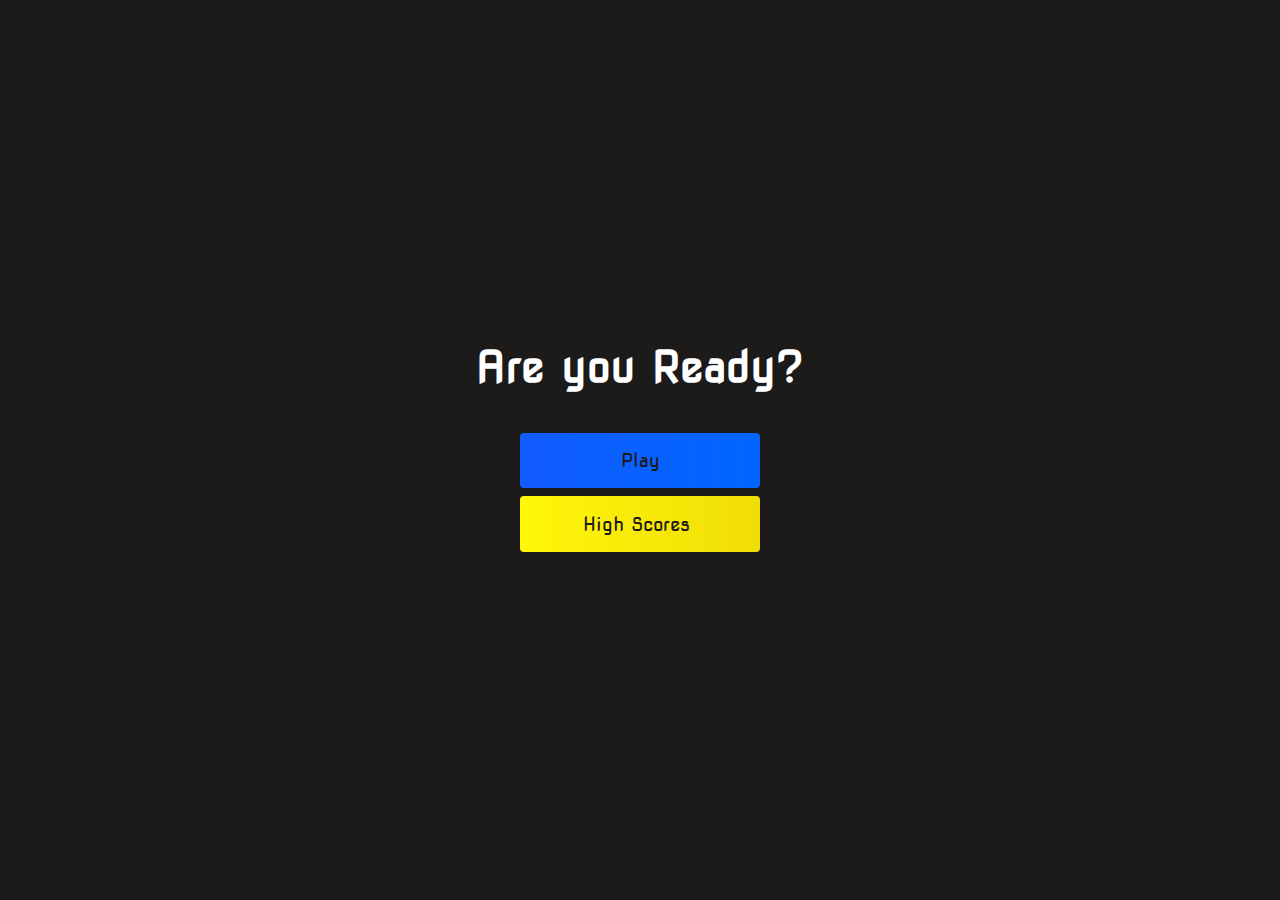
<file: index.html>
<!DOCTYPE html>
<html lang="en">
<head>
    <meta charset="UTF-8">
    <meta http-equiv="X-UA-Compatible" content="IE=edge">
    <meta name="viewport" content="width=device-width, initial-scale=1.0">
    <title>Tech Quiz</title>
    <link rel="stylesheet" href="style.css">
    <link rel="stylesheet" href="https://pro.fontawesome.com/releases/v5.10.0/css/all.css" integrity="sha384-AYmEC3Yw5cVb3ZcuHtOA93w35dYTsvhLPVnYs9eStHfGJvOvKxVfELGroGkvsg+p" crossorigin="anonymous"/>
</head>
<body>
    <div class="container">
        <div id="home" class="flex-column flex-center">
            <h1>Are you Ready?</h1>
            <a href="/game.html" class="btn">Play</a>
            <a href="/highscores.html" id="highscore-btn" class="btn">High Scores<i class="fas fa-crown"></i></a>
        </div>
    </div>
</body>
</html>
</file>
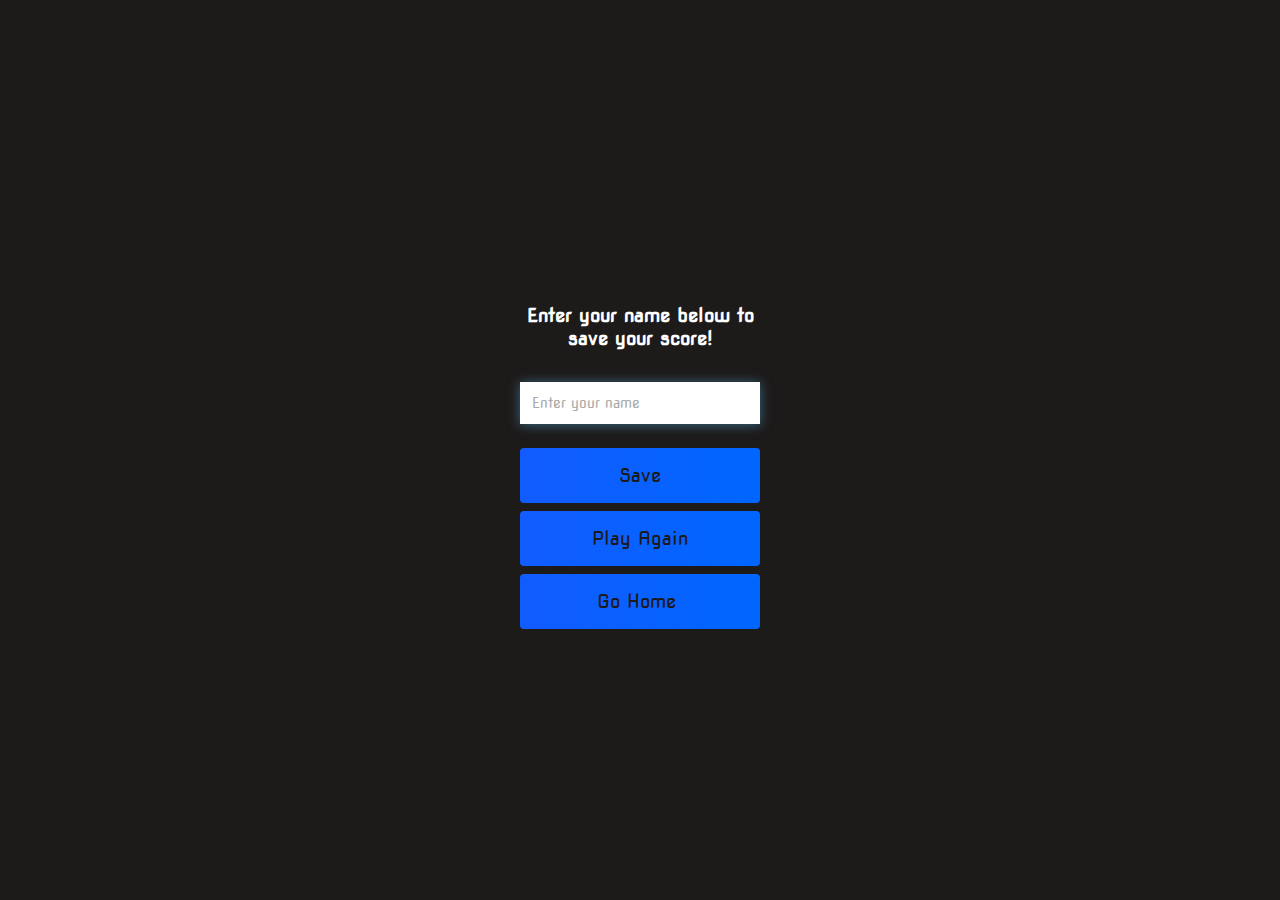
<file: end.html>
<!DOCTYPE html>
<html lang="en">
<head>
    <meta charset="UTF-8">
    <meta http-equiv="X-UA-Compatible" content="IE=edge">
    <meta name="viewport" content="width=device-width, initial-scale=1.0">
    <title>Document</title>
    <link rel="stylesheet" href="style.css">
    <link rel="stylesheet" href="https://pro.fontawesome.com/releases/v5.10.0/css/all.css" integrity="sha384-AYmEC3Yw5cVb3ZcuHtOA93w35dYTsvhLPVnYs9eStHfGJvOvKxVfELGroGkvsg+p" crossorigin="anonymous" />
</head>
<body>
    <div class="container">
        <div id="end" class="flex-center flex-column">
            <h1 id="finalScore">0</h1>
            <form class="end-form-container">
                <h2 id="end-text">Enter your name below to save your score!</h2>
                <input type="text" name="name" id="username" placeholder="Enter your name">
                <button class="btn" id="saveScoreBtn" type="submit" onclick="saveHighScore(event)" disabled>Save</button>
            </form>
            <a href="/game.html" class="btn">Play Again</a>
            <a href="/index.html" class="btn">Go Home<i class="fas fa-home"></i></a>
        </div>
    </div>
    <script src="end.js"></script>
</body>
</html>
</file>
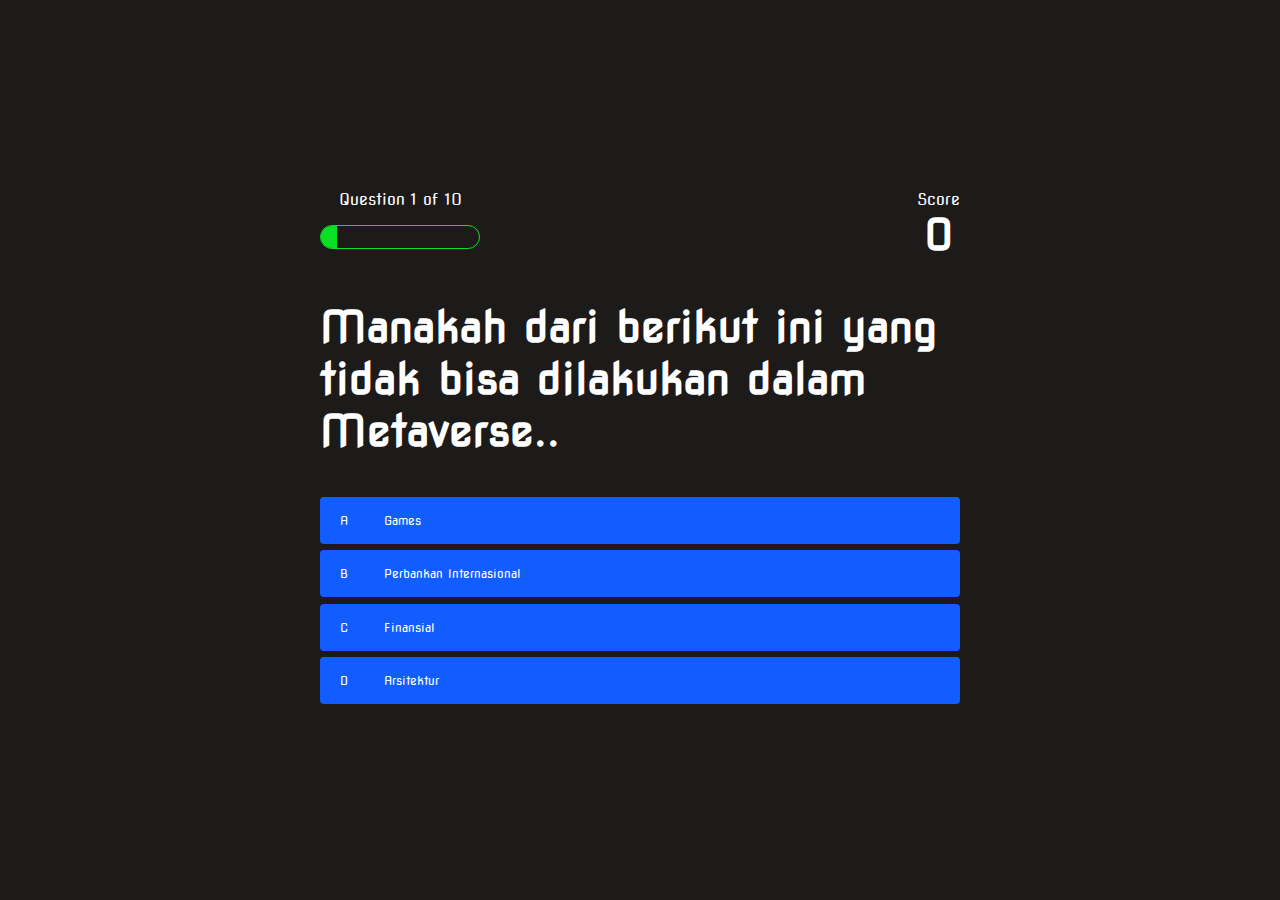
<file: game.html>
<!DOCTYPE html>
<html lang="en">
<head>
    <meta charset="UTF-8">
    <meta name="viewport" content="width=device-width, initial-scale=1.0">
    <title>Tech Quiz</title>
    <link rel="stylesheet" href="style.css">
    <link rel="stylesheet" href="game.css">
</head>
<body>
    <div class="container">
        <div id="game" class="justify-center flex-column">
            <div id="hud">
                <div class="hud-item">
                    <p id="progressText" class="hud-prefix">
                        Question
                    </p>
                    <div id="progressBar">
                        <div id="progressBarFull"></div>
                    </div>
                </div>
                <div class="hud-item">
                    <p class="hud-prefix">
                        Score
                    </p>
                    <h1 class="hud-main-text" id="score">
                        0
                    </h1>
                </div>
            </div>
            <h1 id="question">What is the answer to this question</h1>
            <div class="choice-container">
                <p class="choice-prefix">A</p>
                <p class="choice-text" data-number="1">Choice</p>
            </div>
            <div class="choice-container">
                <p class="choice-prefix">B</p>
                <p class="choice-text" data-number="2">Choice 2</p>
            </div>
            <div class="choice-container">
                <p class="choice-prefix">C</p>
                <p class="choice-text" data-number="3">Choice 3</p>
            </div>
            <div class="choice-container">
                <p class="choice-prefix">D</p>
                <p class="choice-text" data-number="4">Choice 4</p>
            </div>
        </div>
    </div>
    <script src="game.js"></script>
</body>
</html>
</file>
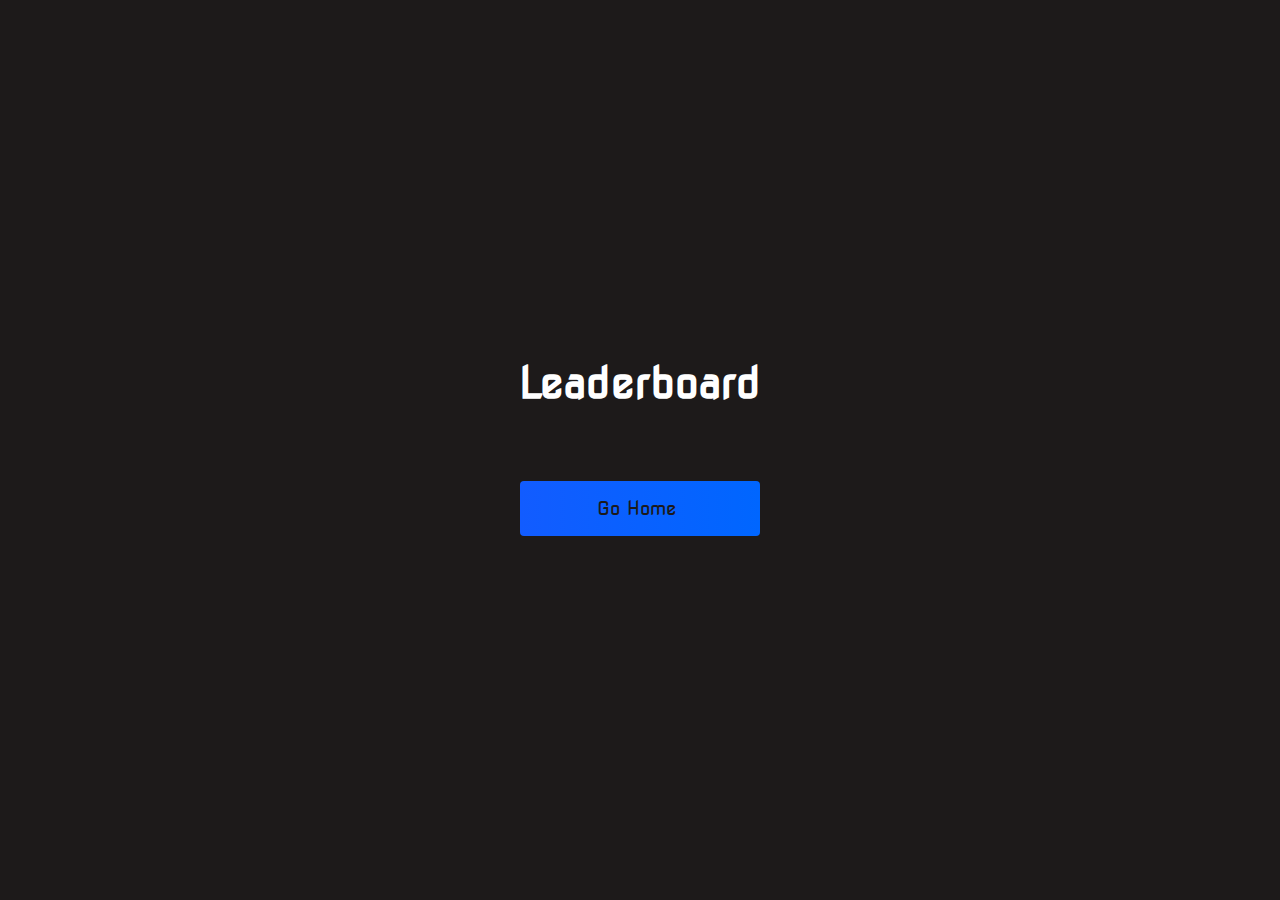
<file: highscores.html>
<!DOCTYPE html>
<html lang="en">
<head>
    <meta charset="UTF-8">
    <meta http-equiv="X-UA-Compatible" content="IE=edge">
    <meta name="viewport" content="width=device-width, initial-scale=1.0">
    <title>Tech Quiz</title>
    <link rel="stylesheet" href="style.css">
    <link rel="stylesheet" href="highscores.css">
    <link rel="stylesheet" href="https://pro.fontawesome.com/releases/v5.10.0/css/all.css" integrity="sha384-AYmEC3Yw5cVb3ZcuHtOA93w35dYTsvhLPVnYs9eStHfGJvOvKxVfELGroGkvsg+p" crossorigin="anonymous" />
</head>
<body>
    <div class="container">
        <div id="highScores" class="flex-center flex-column">
            <h1 id="finalScore">Leaderboard</h1>
            <ul id="highScoresList"></ul>
            <a href="/" class="btn">Go Home<i class="fas fa-home"></i></a>
        </div>
    </div>
    <script src="highscores.js"></script>
</body>
</html>
</file>
<file: style.css>
@import url('https://fonts.googleapis.com/css2?family=Nova+Square&display=swap');

:root {
    background-color: rgb(29, 26, 26)
}
* {
    box-sizing: border-box;
    margin: 0;
    padding: 0;
    font-size: 50%;
    font-family: 'Nova Square', cursive;
}

@media screen and (max-width: 576px){
    * {
        font-size: 40%;
        font-family: 'Nova Square', cursive;
    }
}
@media screen and (min-width: 768px){
    * {
        font-size: 50%;
        font-family: 'Nova Square', cursive;
    }
}

h1 {
    font-size: 5.4rem;
    color: #fff;
    margin-bottom: 5rem;
}
h2 {
    font-size: 4.2rem;
    margin-bottom: 4rem;

}
.container {
    width: 100vw;
    height: 100vh;
    display: flex;
    justify-content: center;
    align-items: center;
    max-width: 80rem;
    margin: 0 auto;
    padding: 2rem;
}

.flex-column {
    display: flex;
    flex-direction: column;
}

.flex-center {
    justify-content: center;
    align-items: center;
}

.justify-center {
    justify-content: center;
}

.text-center {
    text-align: center;
}

.hidden {
    display: none;
}

.btn {
    font-size: 2.4rem;
    padding: 2rem 0;
    width: 30rem;
    text-align: center;
    margin-bottom: 1rem;
    text-decoration: none;
    color: rgb(28, 26, 26);
    background: linear-gradient(90deg, rgb(18, 92, 255) 0%, rgb(0, 102, 255) 100%);
    border-radius: 4px;
}

.btn:hover {
    cursor: pointer;
    box-shadow: 0 0.4rem 1.4rem 0 rgba(8, 114, 244, 0.6);
    transition: transform 150ms;
    transform: scale(1.03);
}

.btn[disabled]:hover {
    cursor: not-allowed;
    box-shadow: none;
    transform: none;
}

#highscore-btn {
    background: linear-gradient(90deg, rgb(255, 247, 9) 0%, rgb(240, 221, 6) 100%);
}

#highscore-btn:hover {
    box-shadow: 0 0.4rem 1.4rem 0 rgba(255,255,0,0.5)
}

.fa-crown {
    font-size: 2.5rem;
    margin-left: 1rem;
}

/* End Page CSS */
.end-form-container {
    width: 100%;
    display: flex;
    flex-direction: column;
    align-items: center;
    max-width: 30rem;
}

input {
    margin-bottom: 1rem;
    width: 20rem;
    padding: 1.5rem;
    font-size: 1.8rem;
    border: none;
    box-shadow: 0 0.1rem 1.4rem 0 rgba(86, 185, 235, 0.5);
}

input::placeholder {
    color: #aaa;
}

#username {
    margin-bottom: 3rem;
    width: 100%;
    outline: none;
}

#end-text {
    font-size: 2.4rem;
    color: #fff;
    text-align: center;
}

#saveScoreBtn {
    border: none;
}

.fa-home {
    margin-left: 1rem;
    font-size: 2rem;
    color: rgb(28, 26, 26)
}
</file>
<file: game.css>
body {
    color: #fff;
}

.choice-container {
    display: flex;
    margin-bottom: 0.8rem;
    width: 100%;
    border-radius: 4px;
    background: rgb(18, 93, 255);
    font-size: 3rem;
    min-width: 80rem;
}

.choice-container:hover {
    cursor: pointer;
    box-shadow: 0 0.4rem 1.4rem 0 rgba(6. 103, 247, 0.5);
    transform: scale(1.02);
    transform: transform 100ms;
}

.choice-prefix {
    padding: 2rem 2.5rem;
    color: white;
}

.choice-text {
    padding: 2rem;
    width: 100%;
}

.correct {
    background: linear-gradient(32deg, rgba(11, 223, 36) 0%, rgb(41, 232, 111) 100%);
}

.incorrect {
    background: linear-gradient(32deg, rgba(230, 29, 29, 1) 0%, rgb(224, 11, 11, 1) 100%);
}

/* Heads up Display */
#hud {
    display: flex;
    justify-content: space-between;
}

.hud-prefix {
    text-align: center;
    font-size: 2rem;
}

.hud-main-text {
    text-align: center;
}

#progressBar {
    width: 20rem;
    height: 3rem;
    border: 0.2rem solid rgba(11, 223, 36);
    margin-top: 2rem;
    border-radius: 50px;
    overflow: hidden;
}

#progressBarFull {
    height: 100%;
    background: rgba(11, 223, 36);
    width: 0;
}

@media screen and (max-width: 768px) {
    .choice-container {
        min-width: 40rem;
    }
}
</file>
<file: highscores.css>
body {
    color: #fff;
}

#highScoresList {
    list-style: none;
    margin-bottom: 4rem;
}

.high-score {
    font-size: 2.8rem;
    margin-bottom: 0.5rem;
}
</file>
